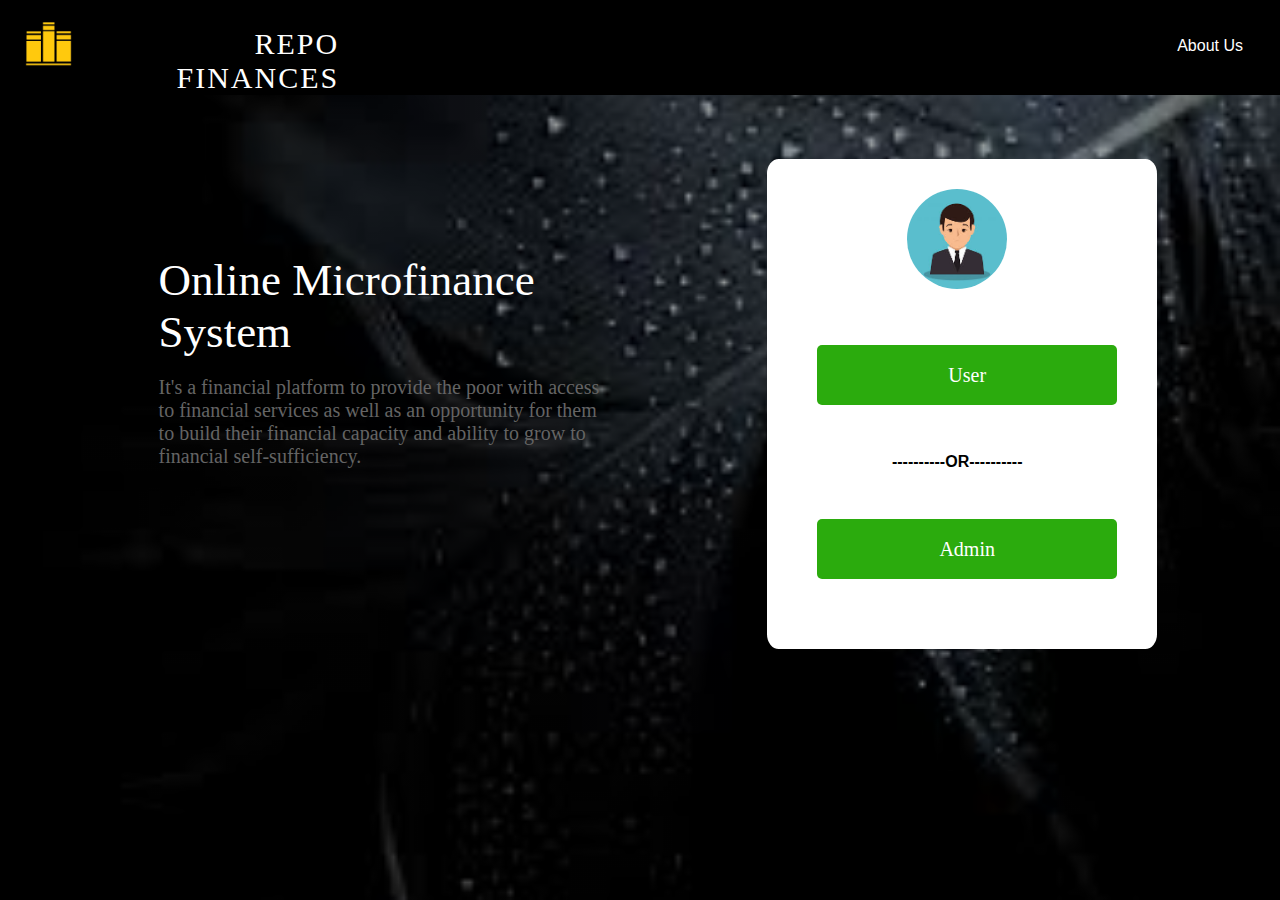
<file: index.html>
<html>
<head>
<title>Login Page </title>
	<link rel = "icon" href = "images/logo.png" type = "image/x-icon">
	<link rel="stylesheet" href="login/style_login.css"/>
	<script src="login/demo_login.js"></script>
</head>
<body>
	<div class="menu_bar">
		<!---------- Logo ------------------------------->

		<div class="logo">
			<img class="icon" src="images/icon.jpg"/>
			<label class="logo-label">REPO FINANCES</label>
		</div>
		
		<ul>
		    <li><a href="#">About Us</a></li>
		 </ul>
	</div>
	<div class="login_page">
		<div class="info_form">
			<h1 style="color:white; font-family: cambria; font-size: 45; font-weight: normal;">Online Microfinance System</h1><br>
			<p style="color:rgb(100,100,100); font-family: cambria; font-size: 20; font-weight: normal;">It's a financial platform to provide the poor with access to financial services as well as an opportunity for them to build their financial capacity and ability to grow to financial self-sufficiency.</p><br>
		</div>
		
		<div class="form">
			
			<div id="choice" class="input1">
				<img class = "avatar" src="images/avatar.jpg"/>
				<br><br><br><button type = "button" class="submit-btn" onclick="login()">User</button><br>
				<h5>----------OR----------</h5>
				<br><button type = "button" class="submit-btn" onclick="admin_login()">Admin</button>
			</div>
			
			<form class="button" id="full_button">
                <div id = "btn"></div>
               	<button type = "button"  class = "toggle_btn" onclick="login()" >Login</button>
               	<button type = "button"  class = "toggle_btn" onclick="register()">Register</button>  
			</form>
			
			<form id="login" method="POST" action="login/login_back.php" class="input">
				<input type="email" name="email" class="input-field" placeholder="Email" required>
				<input type="password" name="password" class="input-field" placeholder="Password" required>
				<button type="submit" class="submit-btn">Login</button>
			</form>	
			
			<form id="register" method="POST" action="login/register_back.php" class="input">
				<input type="text" name="username" id="u_name" class="input-field" placeholder="Full Name" required>
				<input type="email" name="email" id="mail" class="input-field" placeholder="Email" required>
				<input type="password" name="password" id="pass" class="input-field" placeholder="Password" required>
				<br><br><br><br>
				<button type = "button"  id="register_btn" class="submit-btn" onclick="create_account()">Register</button>	
				<input type="text" name="address" id="address" class="input-field" placeholder="Address" required>
				<input type="number" name="phone" id="phone" class="input-field" placeholder="Phone no." required>
				<input type="text" name="dob" id="dob" class="input-field" placeholder="Date of Birth" onfocus="(this.type='Date')" required>
				<input type="text" name="gid" id="govtid" class="input-field" placeholder="Government ID" required>
				<button type="submit" id="create_btn" class="submit-btn">Create Account</button>
			</form>

			<form id="admin_login" method="POST" action="login/signin_back.php" class="input1">
				<img class = "avatar" src="images/avatar.jpg"/>
				<br><br><br>
				<input type="text" name="username" class="input-field" placeholder="ID" required>
				<input type="password" name="password" class="input-field" placeholder="Password" required>
				<button type="submit" class="submit-btn">Sign In</button>	
			</form>

		</div>
	</div>
</body>
</html>
</file>
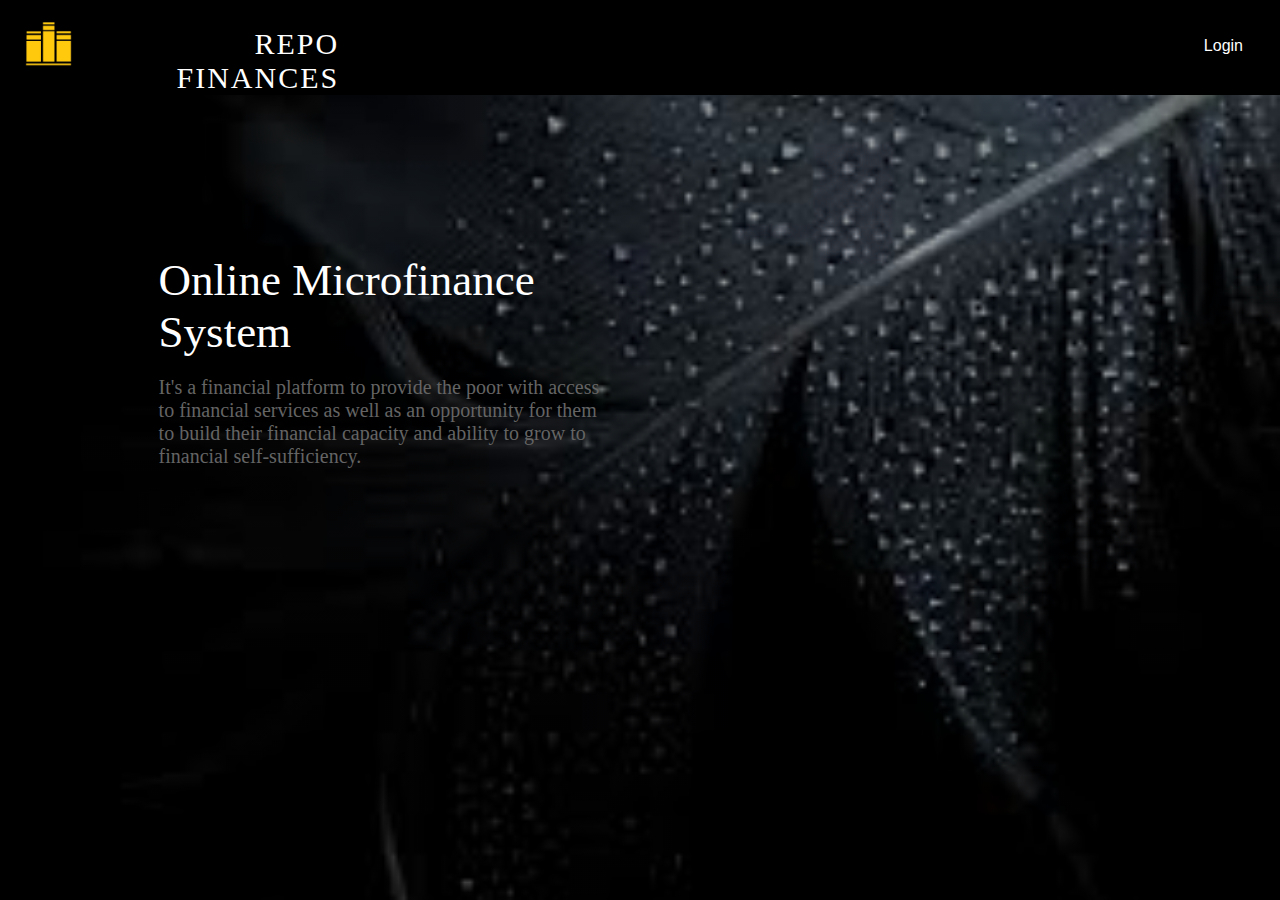
<file: about_us.html>
<html>
<head>
<title>Login Page </title>
	<link rel = "icon" href = "images/logo.png" type = "image/x-icon">
	<link rel="stylesheet" href="login/style_login.css"/>
	<script src="login/demo_login.js"></script>
</head>
<body>
	<div class="menu_bar">
		<!---------- Logo ------------------------------->

		<div class="logo">
			<img class="icon" src="images/icon.jpg"/>
			<label class="logo-label">REPO FINANCES</label>
		</div>
		
		<ul>
		    <li><a href="index.html"> Login </a></li>
		 </ul>
    </div>
    
    <div class="info_form">
        <h1 style="color:white; font-family: cambria; font-size: 45; font-weight: normal;">Online Microfinance System</h1><br>
        <p style="color:rgb(100,100,100); font-family: cambria; font-size: 20; font-weight: normal;">It's a financial platform to provide the poor with access to financial services as well as an opportunity for them to build their financial capacity and ability to grow to financial self-sufficiency.</p><br>
    </div>
</body>
</html>
</file>
<file: login/style_login.css>
* {
	margin: 0;
	padding: 0;
	font-size: 16px;
	font-family: sans-serif;
}

body {
	/*display: flex;*/
	background-image: linear-gradient(rgba(0,0,0,0.4),rgba(0,0,0,0.4)),url(../images/black.jpg);
	background-size: cover;
	background-position: center;

}

/*===================== logo ===============================*/

.icon {
    width: 20%;
    height: 80%;
}

.logo-label {
	margin-top: 2.5%;
    font-family: Cambria;
    color: #ffffff;
    letter-spacing: 2px;
    font-size: 30;
    font-weight: 500;
}
.logo {
    width: 25%;
    margin-top: 1.5%;
    margin-left: 1.5%;
    display: flex;
}


.menu_bar{
	display: flex;
	justify-content: space-between;
    background: rgb(0,0,0);
    text-align: right;
    z-index: 3;
}
.menu_bar ul{
    display: inline-flex;
    list-style: none;
    color: #fff;
    text-align: center;
}
.menu_bar ul li{
    width: auto;
    margin: 22px;
    padding: 15px;
}
.menu_bar ul li a{
    text-decoration: none;
    color: #fff;
}
.active, .menu_bar ul li:hover{
    border-bottom: 4px solid #fff;
}
.sub_menu{
    display: none;
    z-index: 3;

}
.menu_bar ul li:hover .sub_menu{
    display: block;
    position: absolute;
    background: rgb(0,0,0);
    margin-top: 15px;
    margin-left: -15px;
}
.menu_bar ul li:hover .sub_menu ul{
    display: block;
    margin: 10px;
}
.menu_bar ul li:hover .sub_menu ul li{
    width: 150px;
    padding: 10px;
    border-bottom: 1px dotted #fff;
    background: transparent;
    border-radius: 0;
    text-align: left;
}
.menu_bar ul li:hover .sub_menu ul li:last-child{
    border-bottom: none;
}
.menu_bar ul li:hover .sub_menu ul li :hover
{
    font-style: italic;
}
.login_page{
	display: flex;
}
.info_form
{
	width : 450px;
    height: 480px;
    position: relative;
    padding : 5px;
    background: #ffff;
	margin : 12% 12%;
	border-radius: 3%;
	background: transparent;
}
.form{
	width : 380px;
    height: 480px;
    position: relative;
    padding : 5px;
	background: #ffff;
	border-radius: 3%;
	margin-top: 5%;
	overflow: hidden;
}
.button{
	width: 220px;
	margin: 35px auto;
	position: relative;
	box-shadow: 0 0 20px 9px #ff61241f;
	border-radius: 10px;
	display: flex;
}
.toggle_btn{
	padding: 10px 30px;
	cursor: pointer;
	background: transparent;
	border: 0;
	outline: none;
	position: relative;
}
#btn{
	top: 0;
	left: 0;
	position: absolute;
	width: 110px;
	height: 100%;
	background: #2bab0d;
	/*background: linear-gradient(to right, #ff105f, #ffad06);*/
	border-radius: 10px;
	transition: 0.2s;
}
#btn1{
	top: 0;
	left: 0;
	position: absolute;
	width: 110px;
	height: 100%;
	background: #2bab0d;
	/*background: linear-gradient(to right, #ff105f, #ffad06);*/
	border-radius: 10px;
	transition: 0.2s;
}
.input{
	top: 90px;
	margin-left: -10px;
	position: absolute;
	width: 280px;
	transition: 0.2s;
	text-align: center;
	transition: .5s;
	padding: 6px;
}
.input1{
	top: 40px;
	position: absolute;
	width: 280px;
	transition: 0.2s;
	text-align: center;
}
/*abc*/
.input-field{
	width: 300px;
	height:40px;
	padding: 10px 0;
	margin-left: -3px;
	margin-top: 10px;
	border-left: 0;
	border-top:  1px solid #999;
	border-right: 0;
	border-bottom: 1px solid #999;
	outline: none;
	text-align: center;
	background: transparent;
	border-radius: 10px;
	transition: 0.2s;
}
.submit-btn{
	width: 300px;
	height: 60px;
	padding: 10px 30px;
	cursor: pointer;
	display: block;
	margin: 30px auto;
	background: #2bab0d;
	border: 0;
	outline: none;
	border-radius: 5px;
	color: #fff;
	font-size:20px;
	font-family: 'Times New Roman';
}

/*================ Avatar =================*/
.avatar {
	width: 100px;
	margin: -10px;
	border-radius: 100px;
}

/*============================== Id Changes ==================================*/

#login{
	left: 450px;
}
#register{
	left: 450px;
}
#create_account{
	left: 450px;
}
#full_button{
	left: 450px;
}
#full_button_admin{
	left: -450px;
}
#choice{
	left: 50px;
}
#admin_login{
	left: -450px;
}
#address{
	display: none;
}
#phone{
	display: none;
}
#dob{
	display: none;
}
#govtid{
	display: none;
}
#create_btn{
	display: none;
}
#admin_signup{
	left: -450px;
}
</file>
